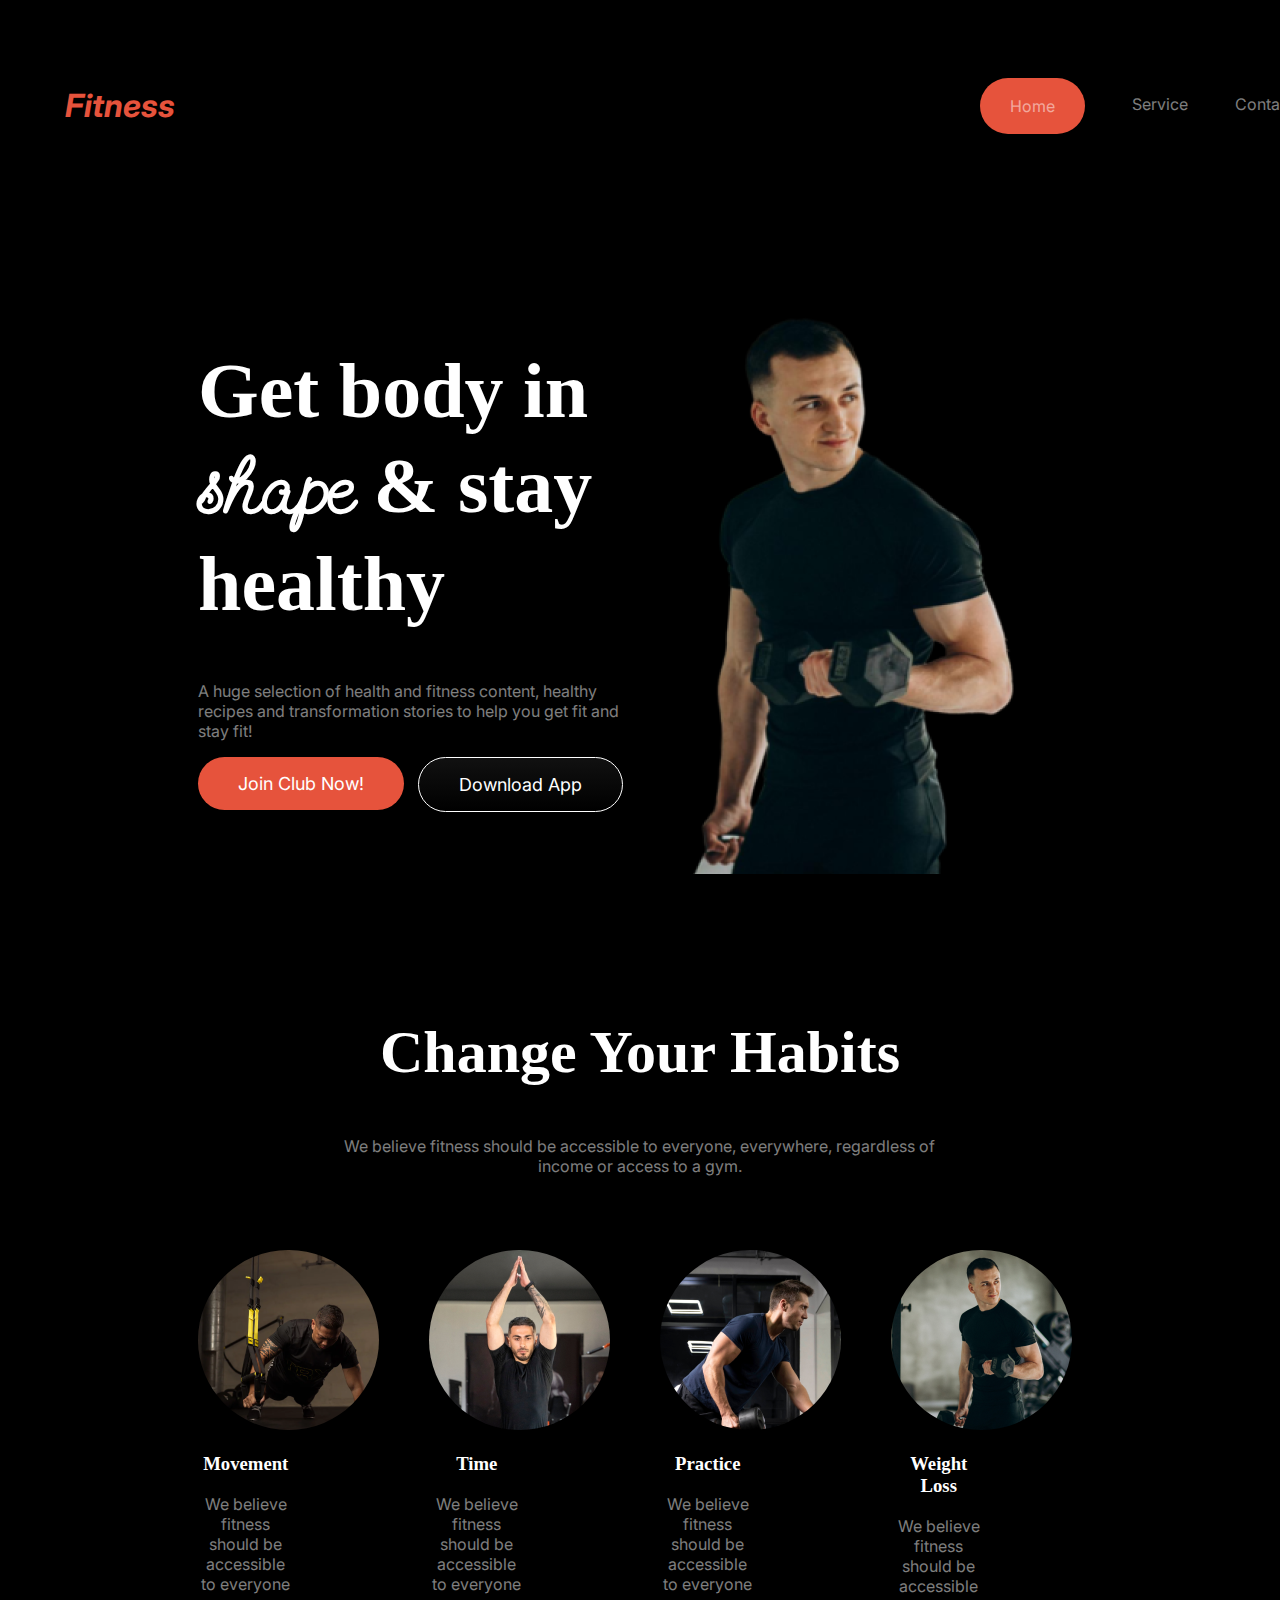
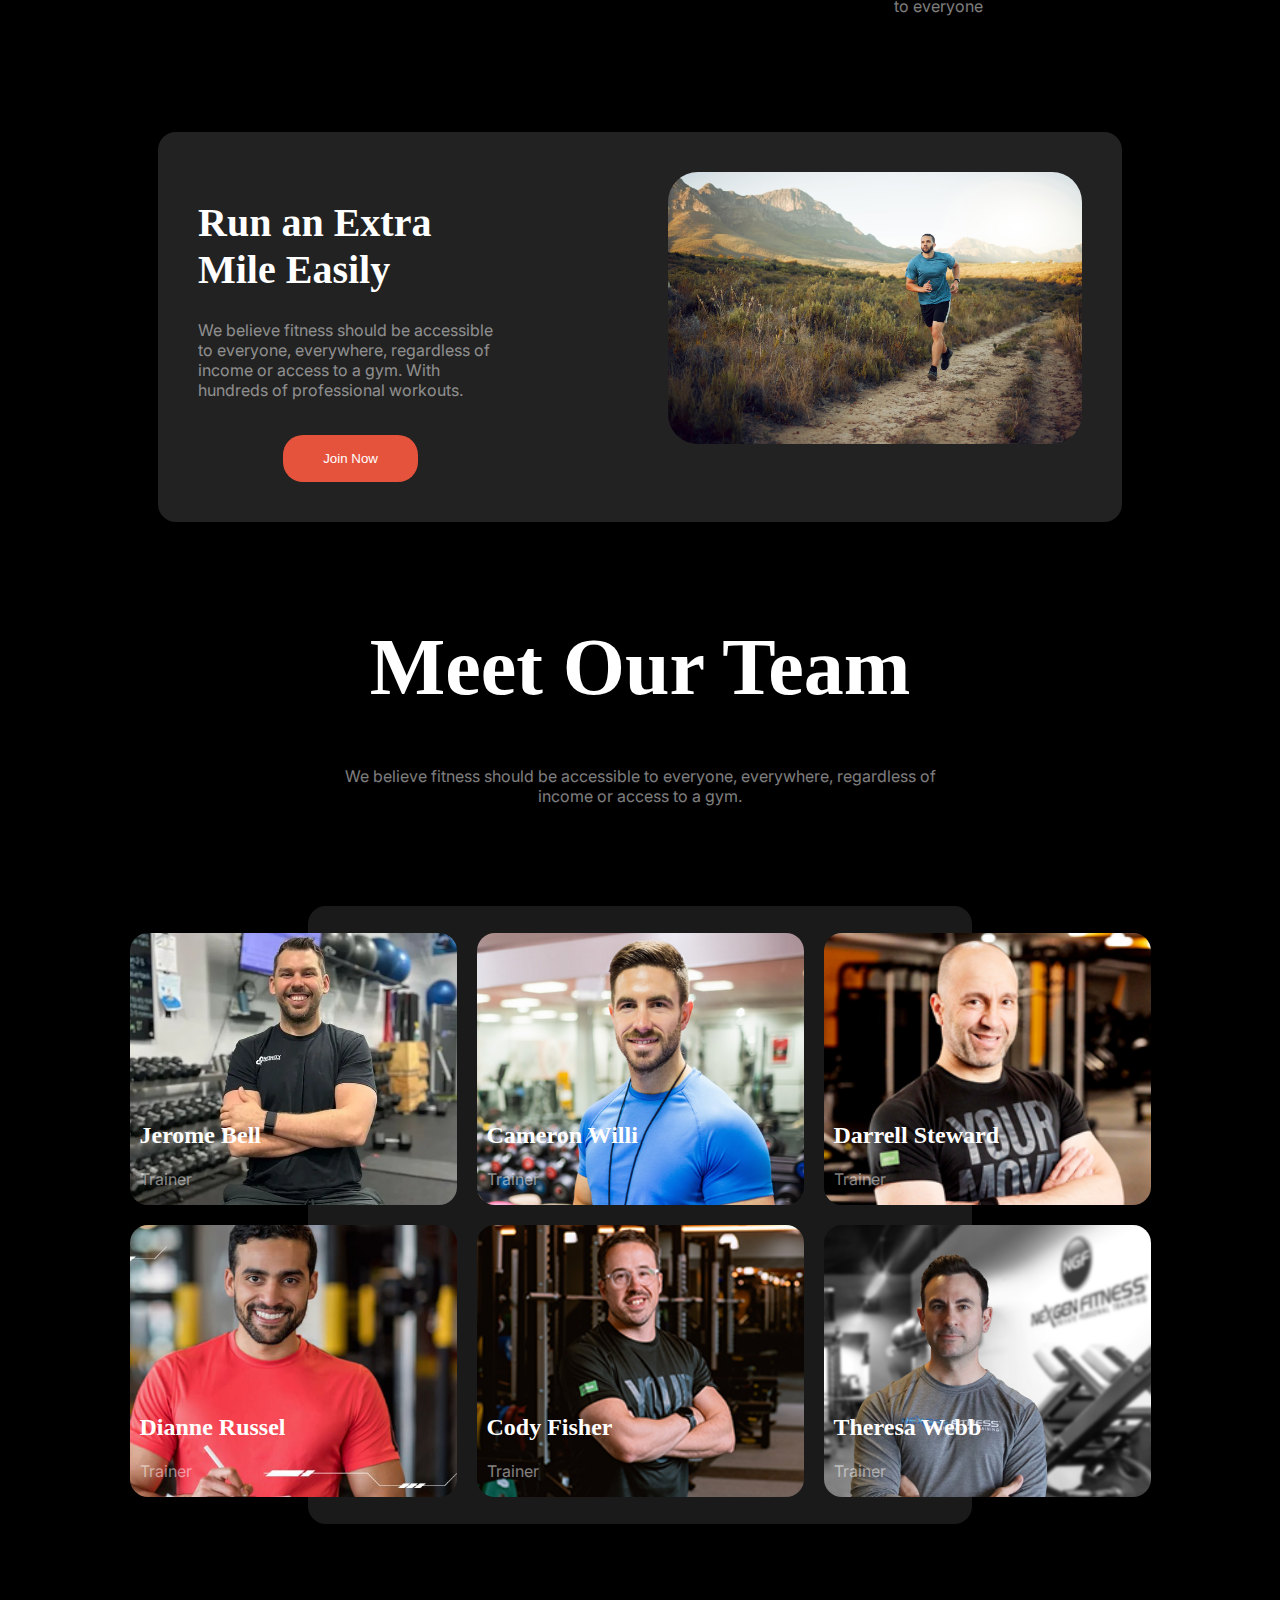
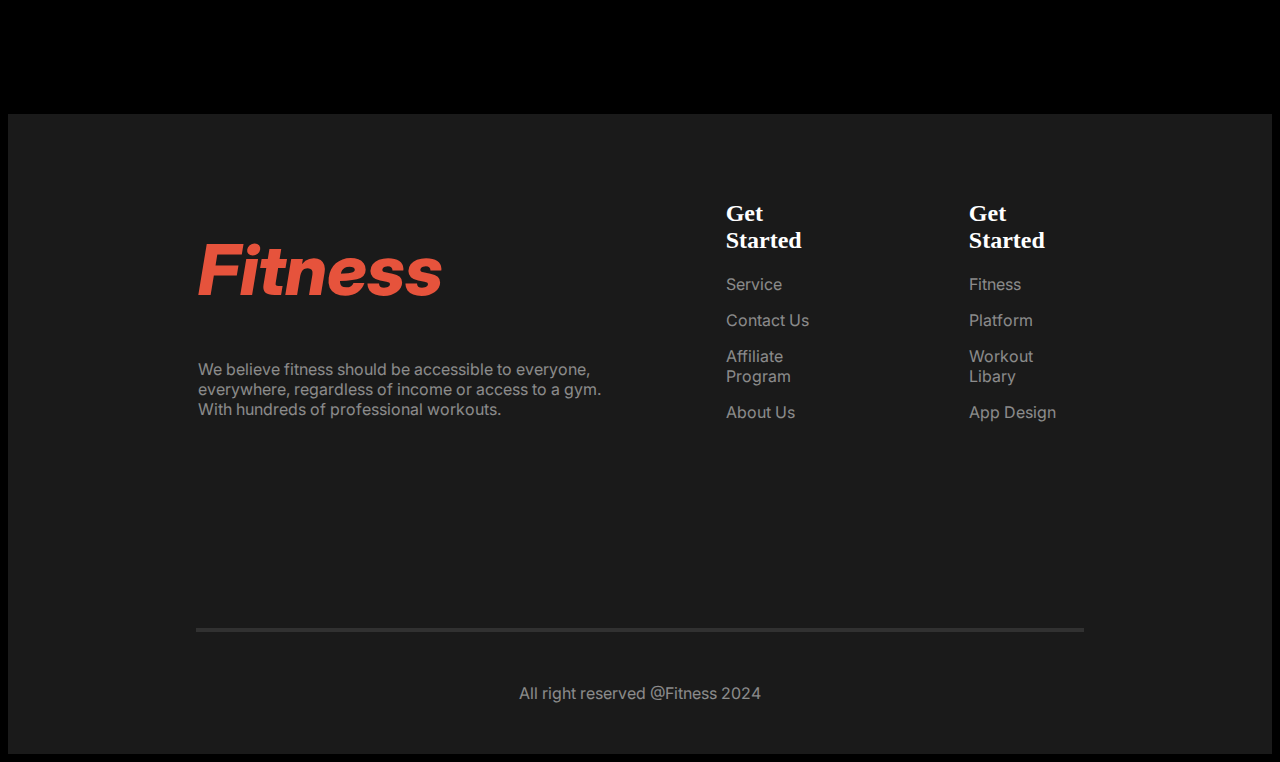
<file: index.html>
<!DOCTYPE html>
<html lang="en">
<head>
    <meta charset="UTF-8">
    <meta name="viewport" content="width=device-width, initial-scale=1.0">
    <title>Document</title>

    <link rel="stylesheet" href="style.css">

</head>
<body class="color">
    <header class="head">
     <nav class="nav-bar">
        <div class="typo">
            <h1>Fitness</h1>
        </div>
        <div class="menue">
            <div class="home">
                <p>Home</p>
            </div>
            <div>
                <p>Service</p>
            </div>
            <div>
                <p>Contact</p>
            </div>
            <div>
                <p>About</p>
            </div>

        </div>
        <div>
            <img class="" alt="">
        </div>
     </nav>

     <div class="banner">
        <div class="banner-content">
            <h1 class="banner-title">
                Get body in <span id="shape">shape</span> & stay healthy
            </h1>
            <p>A huge selection of health and fitness content, healthy recipes and transformation stories to help you get fit and stay fit!</p>
            <div class="banner-button">
                <div class="emny">
                    <button class="Join-button">Join Club Now!</button>
                </div>
                <div class="emny">
                    <button class="download-button">Download App</button>
                </div>
            </div>
        </div>
        <div class="banner-img">
            <img src="./images/Banner-image.png" alt="">
        </div>
     </div>
    </header>

    <main>
        <section class="havits">
            <div class="havit-parent">
                <div class="havit-title">
                    <h2>Change Your Habits</h2>
                    <p>We believe fitness should be accessible to everyone, everywhere, regardless of income or access to a gym.</p>
                </div>
                <div class="havit-image">
                    
                        <div class="havit-container-details">
                            <div class="havit-box-title">
                                <img class="havit-img" src="./images/image 1.png" alt="">
                            </div>
                            <div class="havit-box-title title-mobile">
                               <h3>Movement</h3>
                               <p>We believe fitness should be accessible to everyone</p>
                            </div>
                            
                        </div>
                    
                    
                        <div class="havit-container-details">
                            <div class="havit-box-title">
                                <img class="havit-img" src="./images/image 2.png" alt="">
                            </div>
                            <div class="havit-box-title">
                                <h3>Time</h3>
                                <p>We believe fitness should be accessible to everyone</p>
                            </div>
                            
                        </div>
                    
                  
                        <div class="havit-container-details">
                            <div class="havit-box-title">
                                <img class="havit-img" src="./images/image 3.png" alt="">
                            </div>
                            <div class="havit-box-title">
                                <h3>Practice</h3>
                                <p>We believe fitness should be accessible to everyone</p>
                            </div>
                        </div>
                    
                        <div class="havit-container-details">
                            <div class="havit-box-title">
                                <img class="havit-img" src="./images/image 4.png" alt="">
                            </div>
                          
                           <div class="havit-box-title">
                               <h3>Weight Loss</h3>
                               <p>We believe fitness should be accessible to everyone</p>
                           </div>
                        </div>
                </div>
            </div>

        </section>
        <section class="run-container">
            <div class="run-box">
                <div class="run-content">
                    <h1 class="run-title">Run an Extra Mile Easily</h1>
                    <p>We believe fitness should be accessible to everyone, everywhere, regardless of income or access to a gym. With hundreds of professional workouts.</p>
                    <div class="join-btn-mob">
                        <button class="join-button">Join Now</button>
                    </div>
                    
                </div>
                <div class="run-img-mob">
                    <img class="run-image" src="./images/run.jpg" alt="">
                </div>
            </div>
        </section>
        <!-- team -->
        <section>
            <div class="team-box"><h1 class="team-title">Meet Our Team</h1>
                <p>We believe fitness should be accessible to everyone, everywhere, regardless of income or access to a gym.</p>
            </div>
            <div class="team-image">
                <div class="team-img-box-1 team-img-box">
                    <div class="chobi">
                      <h2>Jerome Bell</h2>
                      <p>Trainer</p>
                    </div>
                </div>

                <div class="team-img-box-2 team-img-box">
                    <div class="chobi">
                        <h2>Cameron Willi</h2>
                        <p>Trainer</p>
                    </div>
                </div>

                <div class="team-img-box-3 team-img-box">
                    <div class="chobi">
                        <h2>Darrell Steward</h2>
                        <p>Trainer</p>
                    </div>
                </div>

                <div class="team-img-box-4 team-img-box">
                    <div class="chobi">
                        <h2>Dianne Russel</h2>
                        <p>Trainer</p>
                    </div>
                </div>

                <div class="team-img-box-5 team-img-box">
                    <div class="chobi">
                        <h2>Cody Fisher</h2>
                        <p>Trainer</p>
                    </div>
                </div>

                <div class="team-img-box-6 team-img-box">
                    <div class="chobi">
                        <h2>Theresa Webb</h2>
                        <p>Trainer</p>
                    </div>
                </div>
             
            </div>
        </section>

    </main>

    <footer class="foot-color">
        <section class="footer-section">
            <div class="check">
                
                <div class="footer-title">
                    <h1 class="fitness-title">Fitness</h1>
                    <p>We believe fitness should be accessible to everyone, everywhere, regardless of income or access to a gym. With hundreds of professional workouts.</p>
                </div>
                    
                <div class="footer-menue">
                    <div class="inner-manue">
                        <h2 class="ft">Get Started</h2>
                        <div>
                            <p>Service</p>
                            <p>Contact Us</p>
                            <p>Affiliate Program</p>
                            <p>About Us</p>
                        </div>
                    </div>
                    <div class="inner-manue">
                        <h2 class="ft">Get Started</h2>
                        <div>
                            <p>Fitness</p>
                            <p>Platform</p>
                            <p>Workout Libary</p>
                            <p>App Design </p>
                        </div>
                    </div>     
                </div>
            </div>

        </section>
        <section>
            <div class="line">

            </div>
            <div class="credit">
                <p>All right reserved @Fitness 2024</p>
            </div>
        </section>

    </footer>
</body>
</html>
</file>
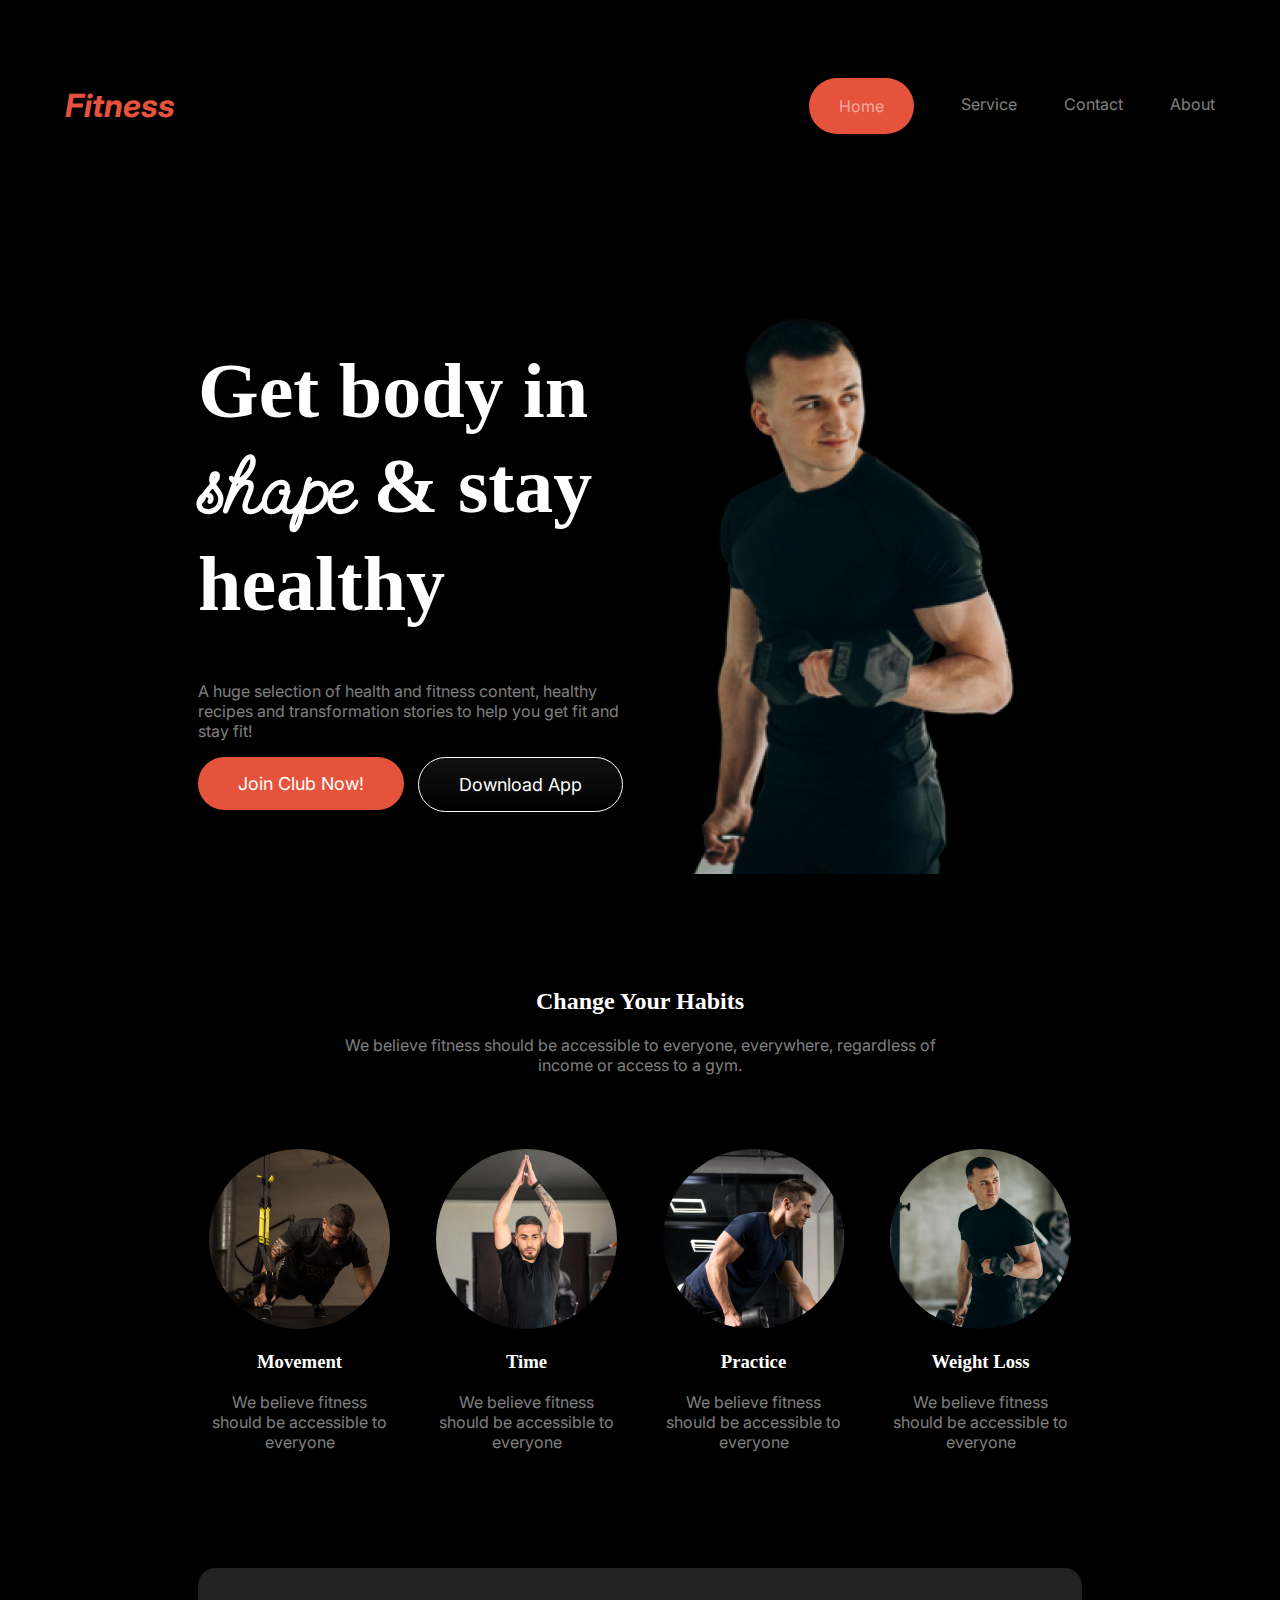
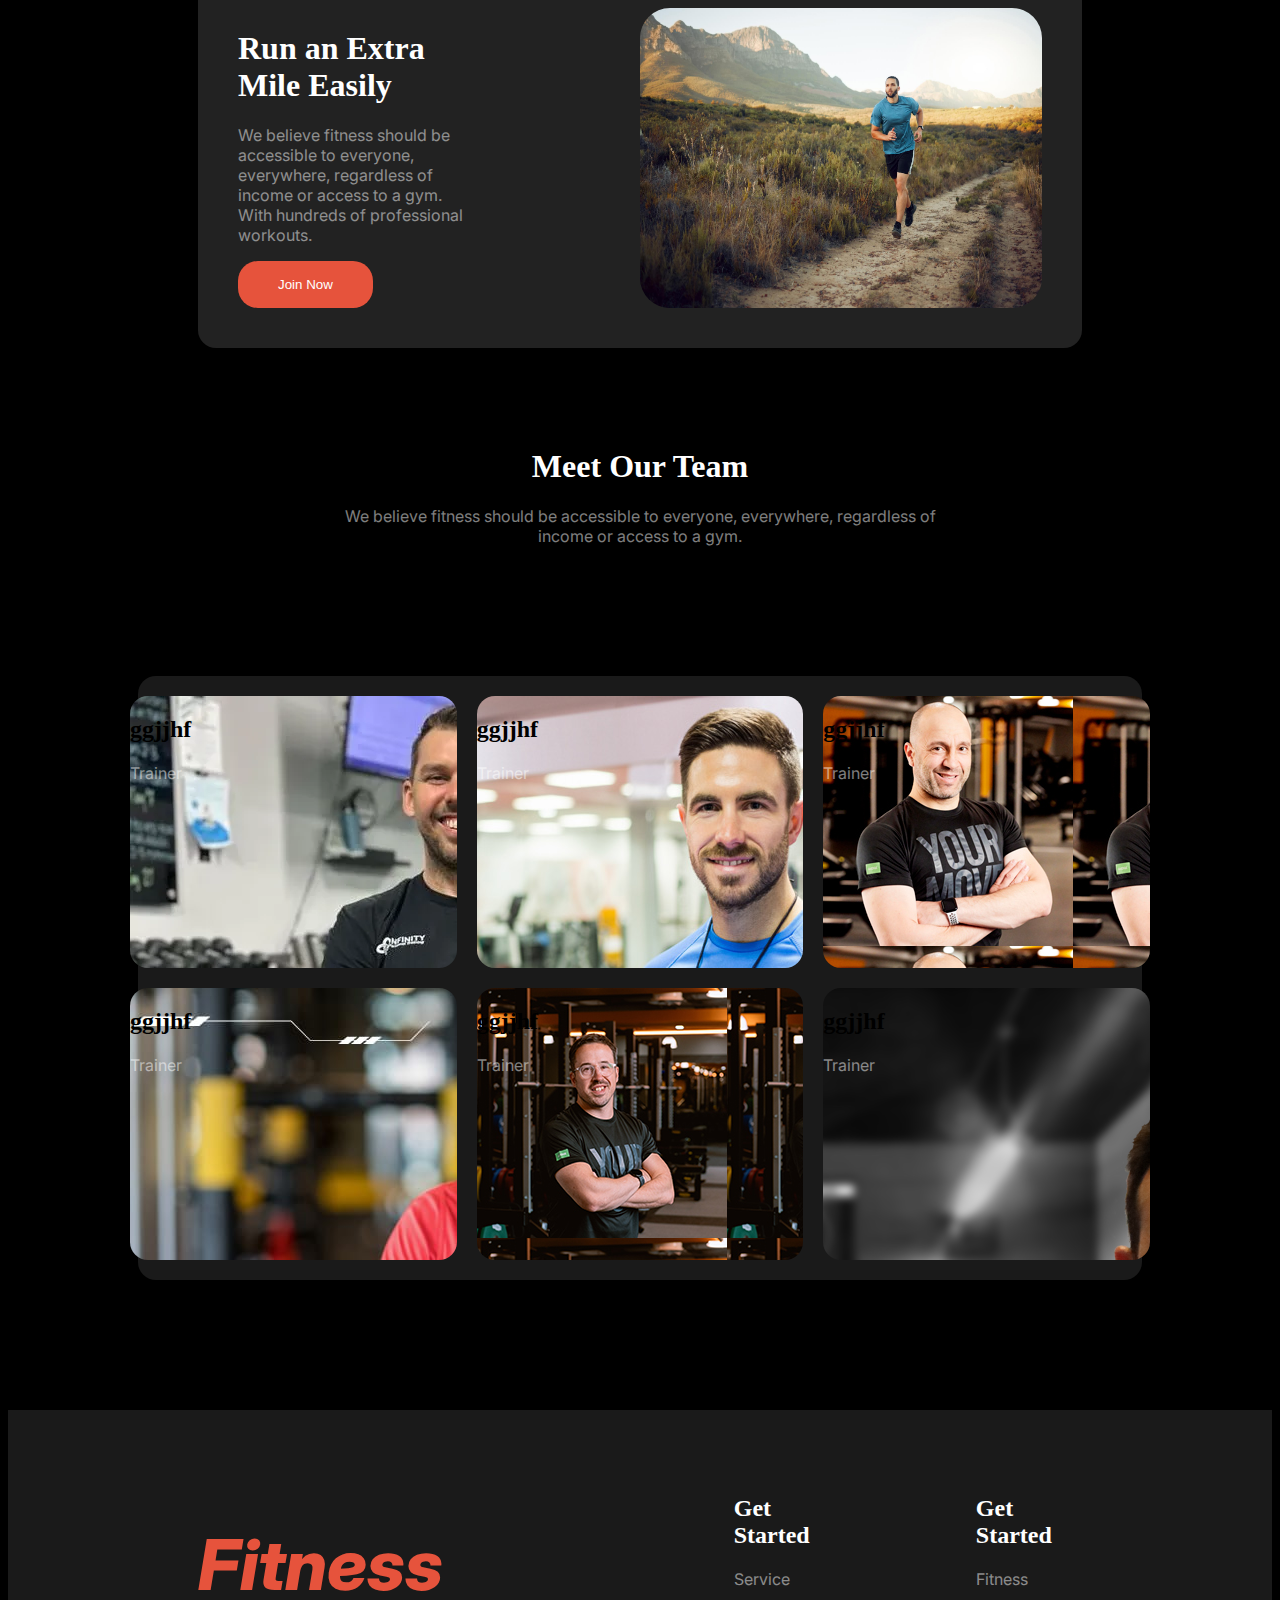
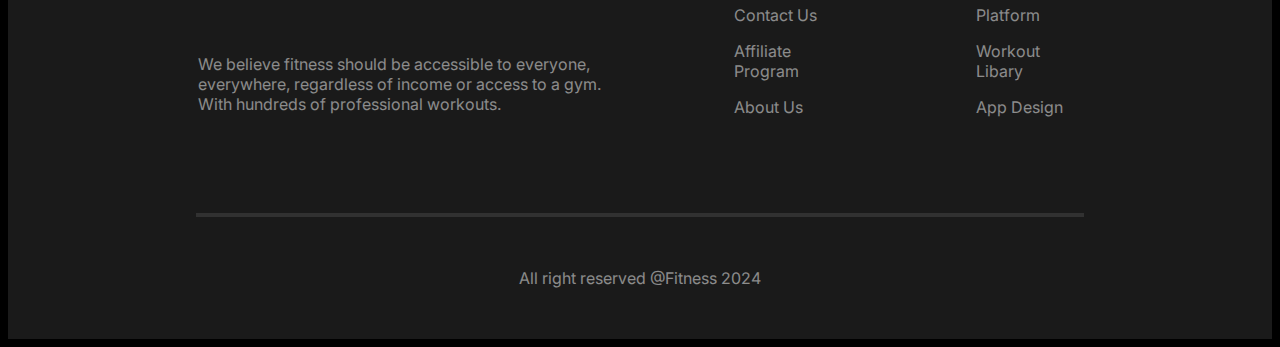
<file: Fitness-website-main/index.html>
<!DOCTYPE html>
<html lang="en">
<head>
    <meta charset="UTF-8">
    <meta name="viewport" content="width=device-width, initial-scale=1.0">
    <title>Document</title>

    <link rel="stylesheet" href="style.css">

</head>
<body class="color">
    <header class="head">
     <nav class="nav-bar">
        <div class="typo">
            <h1>Fitness</h1>
        </div>
        <div class="menue">
            <div class="home">
                <p>Home</p>
            </div>
            <div>
                <p>Service</p>
            </div>
            <div>
                <p>Contact</p>
            </div>
            <div>
                <p>About</p>
            </div>
        </div>
     </nav>

     <div class="banner">
        <div class="banner-content">
            <h1 class="banner-title">
                Get body in <span id="shape">shape</span> & stay healthy
            </h1>
            <p>A huge selection of health and fitness content, healthy recipes and transformation stories to help you get fit and stay fit!</p>
            <div class="banner-button">
                <div class="emny">
                    <button class="Join-button">Join Club Now!</button>
                </div>
                <div class="emny">
                    <button class="download-button">Download App</button>
                </div>
            </div>
        </div>
        <div class="banner-img">
            <div><img src="./images/Banner-image.png" alt=""></div>
          
        </div>
     </div>
    </header>

    <main>
        <section class="havits">
            <div class="havit-parent">
                <div class="havit-title">
                    <h2>Change Your Habits</h2>
                    <p>We believe fitness should be accessible to everyone, everywhere, regardless of income or access to a gym.</p>
                </div>
                <div class="havit-image">
                    
                        <div class="havit-container-details">
                            <img class="havit-img" src="./images/image 1.png" alt="">
                            <h3>Movement</h3>
                            <p>We believe fitness should be accessible to everyone</p>
                        </div>
                    
                    
                        <div class="havit-container-details">
                            <img class="havit-img" src="./images/image 2.png" alt="">
                            <h3>Time</h3>
                            <p>We believe fitness should be accessible to everyone</p>
                        </div>
                    
                  
                        <div class="havit-container-details">
                            <img class="havit-img" src="./images/image 3.png" alt="">
                            <h3>Practice</h3>
                            <p>We believe fitness should be accessible to everyone</p>
                        </div>
                    
                        <div class="havit-container-details">
                            <img class="havit-img" src="./images/image 4.png" alt="">
                            <h3>Weight Loss</h3>
                            <p>We believe fitness should be accessible to everyone</p>
                        </div>
                </div>
            </div>

        </section>
        <section class="run-container">
            <div class="run-box">
                <div>
                    <h1 class="run-title">Run an Extra Mile Easily</h1>
                    <p>We believe fitness should be accessible to everyone, everywhere, regardless of income or access to a gym. With hundreds of professional workouts.</p>
                    <button class="join-button">Join Now</button>
                </div>
                <img class="run-image" src="./images/run.jpg" alt="">
            </div>
        </section>
        <!-- team -->
        <section>
            <div class="team-box"><h1 class="team-title">Meet Our Team</h1>
                <p>We believe fitness should be accessible to everyone, everywhere, regardless of income or access to a gym.</p>
            </div>
            <div class="team-image">
                <div class="team-img-box-1 team-img-box">
                    <h2>ggjjhf</h2>
                    <p>Trainer</p>
                </div>

                <div class="team-img-box-2 team-img-box">
                    <h2>ggjjhf</h2>
                    <p>Trainer</p>
                </div>

                <div class="team-img-box-3 team-img-box">
                    <h2>ggjjhf</h2>
                    <p>Trainer</p>
                </div>

                <div class="team-img-box-4 team-img-box">
                    <h2>ggjjhf</h2>
                    <p>Trainer</p>
                </div>

                <div class="team-img-box-5 team-img-box">
                    <h2>ggjjhf</h2>
                    <p>Trainer</p>
                </div>

                <div class="team-img-box-6 team-img-box">
                    <h2>ggjjhf</h2>
                    <p>Trainer</p>
                </div>
             
            </div>
        </section>

    </main>

    <footer class="foot-color">
        <section class="footer-section">
            <div class="footer-title">
                <h1 class="fitness-title">Fitness</h1>
                <p>We believe fitness should be accessible to everyone, everywhere, regardless of income or access to a gym. With hundreds of professional workouts.</p>
            </div>
                
            <div class="footer-menue">
                <div>
                    <h2 class="ft">Get Started</h2>
                    <div>
                        <p>Service</p>
                        <p>Contact Us</p>
                        <p>Affiliate Program</p>
                        <p>About Us</p>
                    </div>
                </div>
                <div>
                    <h2 class="ft">Get Started</h2>
                    <div>
                        <p>Fitness</p>
                        <p>Platform</p>
                        <p>Workout Libary</p>
                        <p>App Design </p>
                    </div>
                </div>     
            </div>
        </section>
        <section>
            <div class="line">

            </div>
            <div class="credit">
                <p>All right reserved @Fitness 2024</p>
            </div>
        </section>

    </footer>
</body>
</html>
</file>
<file: style.css>
@import url('https://fonts.googleapis.com/css2?family=Inter:ital,opsz,wght@0,14..32,100..900;1,14..32,100..900&family=Roboto:ital,wght@0,100;0,300;0,400;0,500;0,700;0,900;1,100;1,300;1,400;1,500;1,700;1,900&family=Send+Flowers&family=Work+Sans:ital,wght@0,100..900;1,100..900&display=swap');

.inter{
    font-family: "Inter", sans-serif;
    font-optical-sizing: auto;
    font-weight: 900px;
    font-style: normal;
  }
  .send-flowers-regular {
    font-family: "Send Flowers", cursive;
    font-weight: 700;
    font-style: italic;
  }
  
  .color{
    background-color: black;
  }
/* Shared style */
p{
    color: rgba(255, 255, 255, 0.5);
    font-family: Inter;
    font-size: 16px;
    font-weight: 400;

}

  /* Nav bar */


.typo{
    color: #E6533C;
    font-family: "Inter";

    font-style: italic;
}
.home{
    border-radius: 46px;
    background: rgb(230, 83, 60);
    padding: 2px 30px;
    align-items: center;

    
}

.nav-bar{
    display: flex;
    justify-content: space-between;
    padding: 0px 190px;
    align-items: center;
    padding: 57px;
    gap: 70%;
    
}
.menue{
    display: flex;
    gap: 47px;
    color: white;
}

/* banner style */
.banner{
    display: flex;
    /* justify-content: center; */
    /* margin: 90px 190px; */
    padding: 90px 190px;

}
.banner-content{
    width: 50%;
    
}
.banner-img{
    width: 50%;
    margin: 0 auto;
    text-align: center;
    
}
.run-title, .team-box, .havit-title{
    font-size: 40px;
    font-weight: 900px;
    color: white;
}
.banner-title{
    font-size: 78px;
    font-weight: 900px;
    color: white;
}
#shape{
    font-family: "Send Flowers";
}
.banner-button{
    display: flex;
    gap: 14px;
    
}
.Join-button{
    padding: 16px 40px;
    border: none;
    border-radius: 42px;
    background: rgb(230, 83, 60);
    color: white;
    font-family: "Inter";
    font-size: 18px;
}
.download-button{
    padding: 16px 40px;
    border: 1px solid white;
    border-radius: 42px;
    background: linear-gradient(180.00deg, rgb(17, 17, 17),rgba(119, 119, 119, 0) 100%);
    color: white;
    font-family: "Inter";
    font-size: 18px;    
}

/* Havit design */


.havit-title{
    color: white;
    text-align: center;
    padding-bottom: 58px;
    width: 70%;
    margin: 0 auto;
}
.havit-container-details{
    color: white;
    
    
}
.havit-box-title{
    width: 50%;
    text-align: center;
}
.havit-parent{
    margin: 0px 190px;
}
.havit-image{
    display: flex;
    flex-direction: row;
    width: 100%;
    gap: 40px;
    
    
}
.havit-img{
    border: 10px;
    border-radius: 100px;
}
/* Run box */
.run-container{
    margin: 100px 150px;
}
.run-box{
    display: flex;
    border-radius: 18px;
    background: rgb(34, 34, 34);
    padding: 40px;
    gap: 165px;
   
}
.run-title, .team-title, .ft{
    color: white;
}
.run-image{
   width: 100%;
   border-radius: 30px;
}
.join-btn-mob{
    text-align: center;
    margin-top: 35px;
}
.join-button{
    padding: 16px 40px;
    border: none;
    border-radius: 20px;
    color: white;
    background-color: #E6533C;
}
/* team */
.chobi{
    color: white;
    padding-left: 10px;
}
.team-box{
    width: 50%;
    margin: 0 auto;
    text-align: center;
   
    
}
.team-image {
    display: grid;
    grid-template-columns: repeat(3, 0fr);
    gap: 20px;
    border-radius: 18px;
    background: rgba(255, 255, 255, 0.1);
    justify-content: center;
    margin: 100px 300px;
    padding: 27px 0px;
}
/* tEAM IMAGE BOX */
.team-img-box {
    width: 327px;
    height: 272px;
    border-radius: 18px;
}
.team-img-box-1{
    
    background-image: url(./images/trainer1.png);
    background-size: cover;
    background-repeat: no-repeat;  
}
.team-img-box-2 {
    background-image: url(./images/trainer2.png);
    background-size: cover;
    
}
.team-img-box {
    display: flex;
    justify-content: flex-start;
    align-items: end;
}
.team-img-box-3{
    background-size: cover;
    background-image: url(./images/trainer3.png);
}
.team-img-box-4{
    background-size: cover;
    background-repeat: no-repeat;
    background-position: 100% 100%;
    background-image: url(./images/trainer4.png);
}
.team-img-box-5{
    background-size: cover;
    background-position: 100% 100%;
    background-image: url(./images/trainer5.png);
}
.team-img-box-6{
    background-size: cover;
    background-position: 100% 100%;
    background-image: url(./images/trainer6.png);
    background-repeat: no-repeat;
}

/* footer */
.fitness-title{
    color: rgb(230, 83, 60);
    font-family: Inter;
    font-size: 70px;
    font-weight: 800;
    font-style: italic;
}

.foot-color{
    background: rgba(255, 255, 255, 0.1);
}
.footer-section {
    margin: 190px;
    padding-top: 66px;
}
    /* display: flex;
    flex-direction: row;
    margin: 0px 190px;
    padding-top: 65px;
    gap: 100px; 
} */

.check{
    display: flex;
    flex-direction: row;
    width: 100%;
    gap: 100px;
    
    
}
.footer-title{
    width: 60%;
}
.footer-menue{
    display: flex;
    flex-direction: row;
    width: 50%;
    margin: 0 auto;
    text-align: start;
    gap: 130px;
    
}
.inner-manue{
    width: 100%;
    margin: 0 auto;
}

.line{
    border: 2px solid rgba(255, 255, 255, 0.1);
    width: 70%;
    margin: 0 auto;
    margin-top: 80px;
}
.credit{
    width: 50%;
    margin: 0 auto;
    padding: 35px 0px;
    text-align: center;
}






/* Responsive Design */

@media screen and (max-width: 576px) {
    .menue{
        display: none;
    }
    .banner-content{
       
        margin: 0 auto;
        padding: none;
    }

    .banner, .run-box{
        display: flex;
        flex-direction: column;
        width: 100%;
        margin: 0 auto;
        text-align: center;
        padding: 0px;
    }
    .run-container {
        margin: 66px 20px;
    
    }
    .run-box{
        gap: 31px;
    }
    .run-image{
        width: 80%;
        border-radius: 30px;
    }
    .join-btn-mob{
        text-align: center;
        padding-top: 24px;
    }
    .run-img-mob{
        text-align: center;
        margin: 35px 33px;
    }
    .run-content{
        text-align: start;
        margin: 33px 31px;
    }
    .banner-button{
      
        width: 100%;
        margin: 0 auto;
        justify-content: center;
    }
    .havit-title{
        width: 100%;
        margin: 0 auto;
    }
    .havit-parent {
        margin: 0px 0px;
        
    }
    .havit-image{

        align-items: center;
    }
    .havit-img{
        text-align: center;
    }
    .banner-content {
        width: 100%;
    }
    .havit-container-details{
        align-items: center;
    }
    .team-image, .havit-image, .check, .footer-menue{
        display: flex;
        flex-direction: column;
    }
    .footer-section{
        margin: 0 auto;
        text-align: x
        ;
    }
    .footer-title{
        margin: 10%;
        text-align: center;
    }
    .havit-box-title {
        width: 50%;
        text-align: center;
        margin: 28%;
    }
    .footer-menue, .check{
        gap: 10px;
    }
    .team-image {
        gap: 20px;
        border-radius: 18px;
        background: rgba(255, 255, 255, 0.1);
        justify-content: center;
        margin: 20PX;
        padding: 27px 30px;
    }
  
   

       

}
</file>
<file: Fitness-website-main/style.css>
@import url('https://fonts.googleapis.com/css2?family=Inter:ital,opsz,wght@0,14..32,100..900;1,14..32,100..900&family=Roboto:ital,wght@0,100;0,300;0,400;0,500;0,700;0,900;1,100;1,300;1,400;1,500;1,700;1,900&family=Send+Flowers&family=Work+Sans:ital,wght@0,100..900;1,100..900&display=swap');

.inter{
    font-family: "Inter", sans-serif;
    font-optical-sizing: auto;
    font-weight: 900px;
    font-style: normal;
  }
  .send-flowers-regular {
    font-family: "Send Flowers", cursive;
    font-weight: 700;
    font-style: italic;
  }
  
  .color{
    background-color: black;
  }
/* Shared style */
p{
    color: rgba(255, 255, 255, 0.5);
    font-family: Inter;
    font-size: 16px;
    font-weight: 400;

}

  /* Nav bar */


.typo{
    color: #E6533C;
    font-family: "Inter";

    font-style: italic;
}
.home{
    border-radius: 46px;
    background: rgb(230, 83, 60);
    padding: 2px 30px;
    align-items: center;

    
}

.nav-bar{
    display: flex;
    justify-content: space-between;
    padding: 0px 190px;
    align-items: center;
    padding: 57px;
    
}
.menue{
    display: flex;
    gap: 47px;
    color: white;
}
/* banner style */
.banner{
    display: flex;
    /* justify-content: center; */
    padding: 90px 190px;

}
.banner-content{
    width: 50%;
    
}
.banner-img{
    width: 50%;
    margin: 0 auto;
    text-align: center;
    
}
.banner-title{
    font-size: 78px;
    font-weight: 900px;
    color: white;
}
#shape{
    font-family: "Send Flowers";
}
.banner-button{
    display: flex;
    gap: 14px;
    
}
.Join-button{
    padding: 16px 40px;
    border: none;
    border-radius: 42px;
    background: rgb(230, 83, 60);
    color: white;
    font-family: "Inter";
    font-size: 18px;
}
.download-button{
    padding: 16px 40px;
    border: 1px solid white;
    border-radius: 42px;
    background: linear-gradient(180.00deg, rgb(17, 17, 17),rgba(119, 119, 119, 0) 100%);
    color: white;
    font-family: "Inter";
    font-size: 18px;    
}

/* Havit design */


.havit-title{
    color: white;
    text-align: center;
    padding-bottom: 58px;
    width: 70%;
    margin: 0 auto;
}
.havit-container-details{
    color: white;
    /* width: 20%;
    margin: 0 auto; */
    
}
.havit-parent{
    margin: 0px 198px;
}
.havit-image{
    display: flex;
    flex-direction: row;
    text-align: center;
    width: 100%;
    gap: 40px;
    
}
.havit-img{
    border: 10px;
    border-radius: 100px;
}
/* Run box */
.run-container{
    margin: 100px 190px;
}
.run-box{
    display: flex;
    border-radius: 18px;
    background: rgb(34, 34, 34);
    padding: 40px;
    gap: 165px;
   
}
.run-title, .team-title, .ft{
    color: white;
}
.run-image{
   width: 50%;
   border-radius: 30px;
}
.join-button{
    padding: 16px 40px;
    border: none;
    border-radius: 20px;
    color: white;
    background-color: #E6533C;
}
/* team */
.team-box{
    width: 50%;
    margin: 0 auto;
    text-align: center;
   
    
}
.team-image{
    display: grid;
    grid-template-columns: repeat(3, 0fr);
    gap: 20px;
    border-radius: 18px;
    background: rgba(255, 255, 255, 0.1);
    justify-content: center;
    margin: 130px;
    padding: 20px 0px;
    
}
/* tEAM IMAGE BOX */
.team-img-box{
    width: 326.67px;
    height: 272px;
    border-radius: 18px;
}
.team-img-box-1{
    
    background-image: url(./images/trainer1.png);
}
.team-img-box-2{
    background-image: url(./images/trainer2.png);
}
.team-img-box-3{
    width: 100%;
    margin: 0 auto;
    background-image: url(./images/trainer3.png);
}
.team-img-box-4{
    margin: 0 auto;
    background-image: url(./images/trainer4.png);
}
.team-img-box-5{
    background-image: url(./images/trainer5.png);
}
.team-img-box-6{
    background-image: url(./images/trainer6.png);
}

/* footer */
.fitness-title{
    color: rgb(230, 83, 60);
    font-family: Inter;
    font-size: 70px;
    font-weight: 800;
    font-style: italic;
}

.foot-color{
    background: rgba(255, 255, 255, 0.1);
}
.footer-section {
    display: flex;
    flex-direction: row;
    margin: 0px 190px;
    padding-top: 65px;
    gap: 100px;
    
   
}
.footer-menue{
    display: flex;
    flex-direction: row;
    width: 100%;
    margin: 0 auto;
    text-align: start;
    gap: 130px;
    
}
.line{
    border: 2px solid rgba(255, 255, 255, 0.1);
    width: 70%;
    margin: 0 auto;
    margin-top: 80px;
}
.credit{
    width: 50%;
    margin: 0 auto;
    padding: 35px 0px;
    text-align: center;
}






/* Responsive Design */

@media screen and (max-width: 567px) {

    }
</file>
